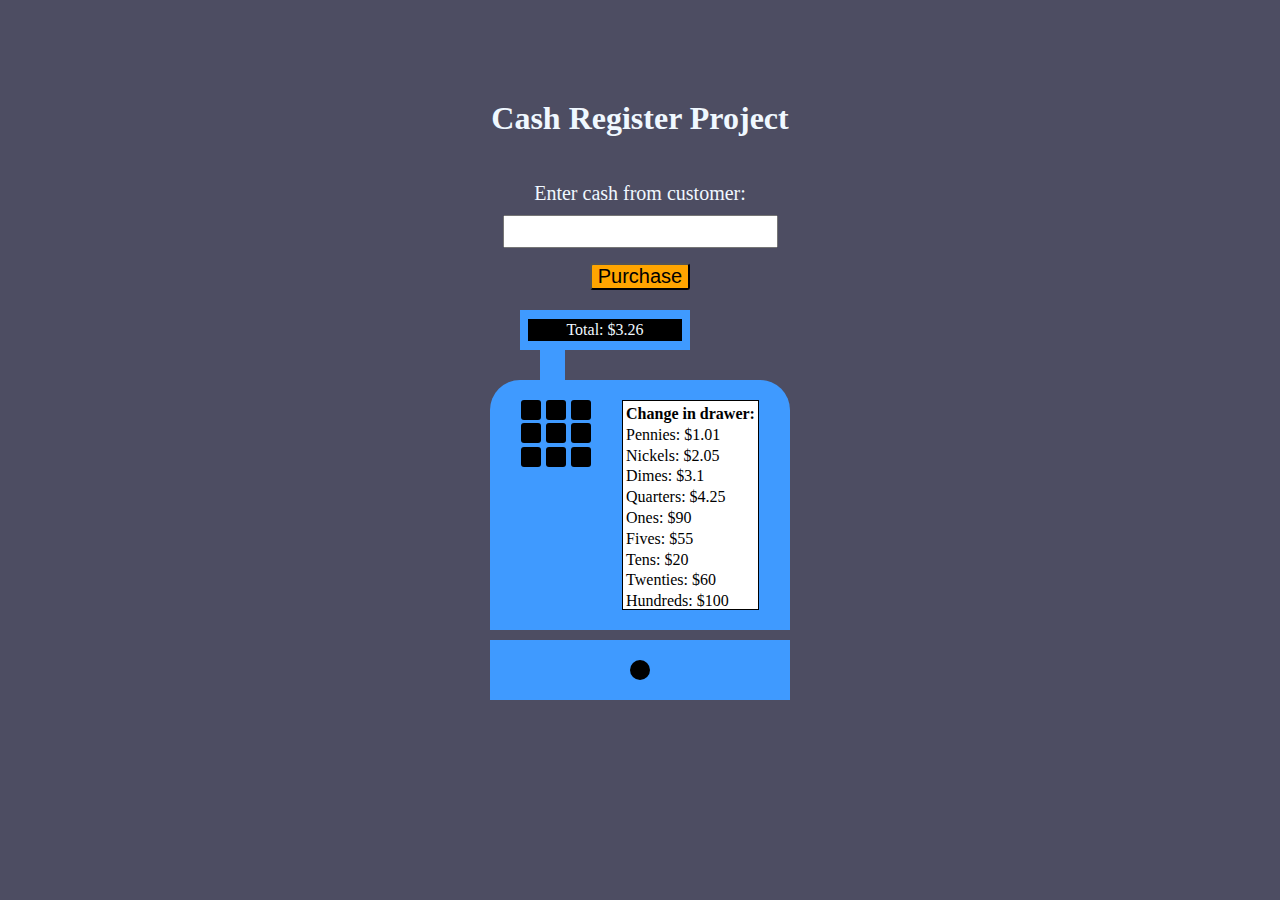
<file: CP Build a Cash Register Project/index.html>
<!DOCTYPE html>
<html lang="en">
<head>
    <meta charset="UTF-8">
    <meta http-equiv="X-UA-Compatible" content="IE=edge">
    <meta name="viewport" content="width=device-width, initial-scale=1.0">
    <title>Cash Register Project</title>
    <link rel="stylesheet" href="styles.css">
</head>
<body>
    <main>
        <h1>Cash Register Project</h1>
        <div id="change-due"></div>
        <div id="for-cash-input">
            <label id="cash-label" for="cash">Enter cash from customer:</label>
            <input type="number" id="cash">
            <button id="purchase-btn">Purchase</button>
        </div>
        <div id="cash-drawer">
            <div id="first" class="drawer-body">
                <div class="parts" id="screen">
                    <p id="price-txt">Total: $<span id="price">3.26</span></p>
                </div>
            </div>
            <div id="second" class="drawer-body"></div>
            <div id="third" class="drawer-body">
                <div id="btns-container">
                    <div class="parts btns"></div>
                    <div class="parts btns"></div>
                    <div class="parts btns"></div>
                    <div class="parts btns"></div>
                    <div class="parts btns"></div>
                    <div class="parts btns"></div>
                    <div class="parts btns"></div>
                    <div class="parts btns"></div>
                    <div class="parts btns"></div>
                </div>
                <div id="cid">

                    <div id="cid-screen">
                        <p>Pennies: $<span id="pennies" class="cid">1.01</span></p>
                        <p>Nickels: $<span id="nickels" class="cid">2.05</span></p>
                        <p>Dimes: $<span id="dimes"  class="cid">3.1</span></p>
                        <p>Quaters: $<span id="quaters" class="cid">4.25</span></p>
                        <p>Ones: $<span id="ones" class="cid">90</span></p>
                        <p>Fives: $<span id="fives" class="cid">55</span></p>
                        <p>Tens: $<span id="tens" class="cid">20</span></p>
                        <p>Twenties: $<span id="twenties" class="cid">60</span></p>
                        <p>Hundreds: $<span id="hundreds" class="cid">100</span></p>
                    </div>
                </div>
            </div>
            <div id="forth" class="drawer-body">
                <div id="circle" class="parts"></div>
            </div>
        </div>
    </main>
    <script src="script.js"></script>
</body>
</html>
</file>
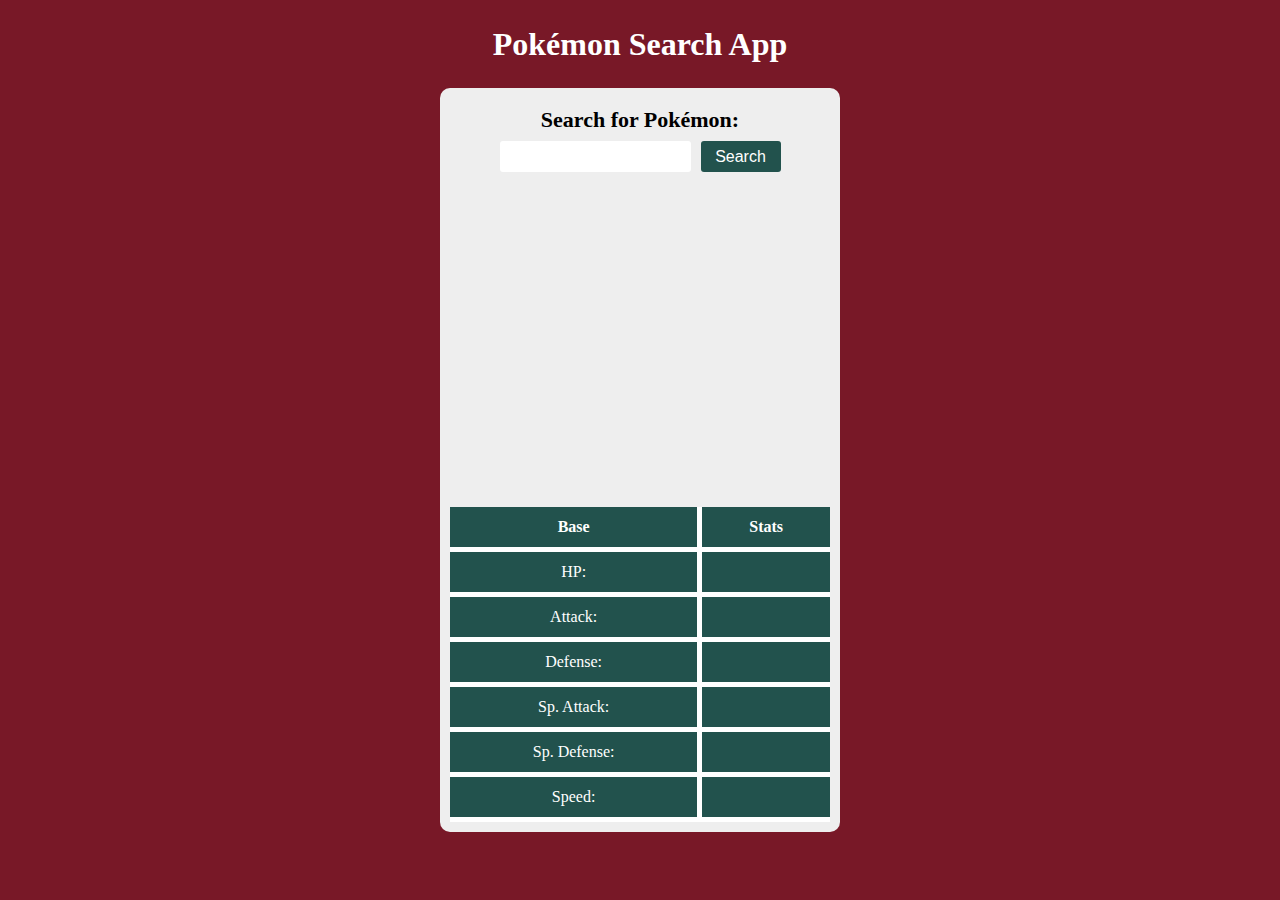
<file: CP Build a Pokémon Search App Project/index.html>
<!DOCTYPE html>
<html lang="en">
<head>
    <meta charset="UTF-8">
    <meta http-equiv="X-UA-Compatible" content="IE=edge">
    <meta name="viewport" content="width=device-width, initial-scale=1.0">
    <title>Pokémon Search App
    </title>
    <link rel="stylesheet" href="styles.css">
</head>
<body>
    <main>
        <h1>Pokémon Search App
        </h1>
        <div id="container">
            <form role="search" id="search-form">
                <label>Search for Pokémon:</label>
                <input type="text" id="search-input" required>
                <button id="search-button">Search</button>
            </form>
            <div id="result-screen">
                <div id="1div">
                    <span id="pokemon-name"></span>
                    <span id="pokemon-id"></span>
                </div>
                <div id="2div">
                    <span id="weight"></span>
                    <span id="height"></span>
                </div>
                <div id="pic"></div>
                <div id="types"></div>
            </div>
            <table>
                <tbody>
                    <tr>
                        <th>Base</th>
                        <th>Stats</th>
                    </tr>
                    <tr>
                        <td>HP:</td>
                        <td id="hp"></td>
                    </tr>
                    <tr>
                        <td>Attack:</td>
                        <td id="attack"></td>
                    </tr>
                    <tr>
                        <td>Defense:</td>
                        <td id="defense"></td>
                    </tr>
                    <tr>
                        <td>Sp. Attack:</td>
                        <td id="special-attack"></td>
                    </tr>
                    <tr>
                        <td>Sp. Defense:</td>
                        <td id="special-defense"></td>
                    </tr>
                    <tr>
                        <td>Speed:</td>
                        <td id="speed"></td>
                    </tr>
                </tbody>
            </table>
        </div>
    </main>
    <script src="script.js"></script>
</body>
</html>
</file>
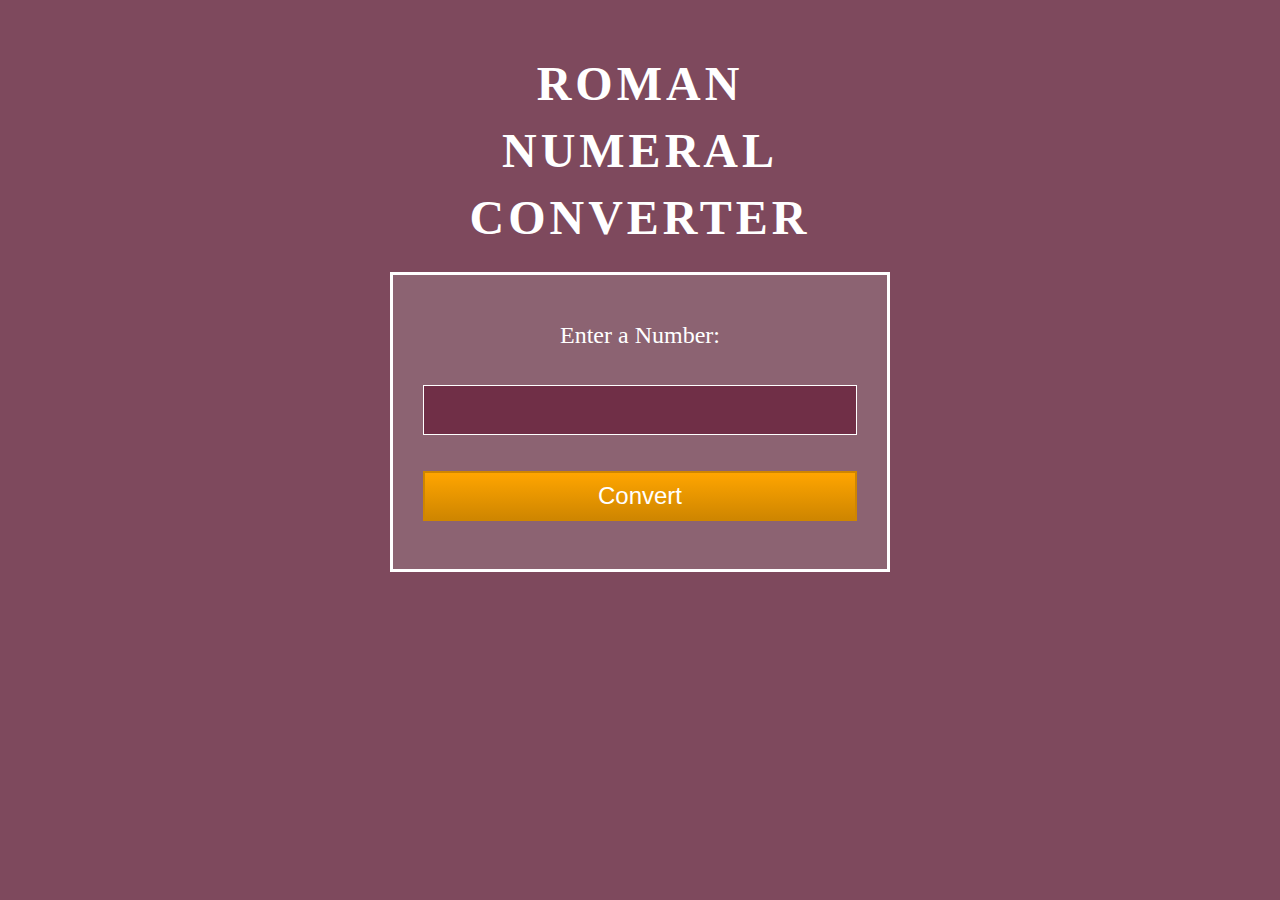
<file: CP Build a Roman Numeral Converter Project/index.html>
<!DOCTYPE html>
<html lang="en">
<head>
    <meta charset="UTF-8">
    <meta http-equiv="X-UA-Compatible" content="IE=edge">
    <meta name="viewport" content="width=device-width, initial-scale=1.0">
    <title>Roman Numeral Converter</title>
    <link rel="stylesheet" href="style.css">
</head>
<body>
    <h1>Roman<br>Numeral<br>Converter</h1>
    <form id="converter">
        <label id="number-input-label" for="number">Enter a Number:</label>
        <input id="number" type="number">
        <button id="convert-btn">Convert</button>
    </form>
    <div id="output" class="output hidden"></div>
    <script src="script.js"></script>
</body>
</html>
</file>
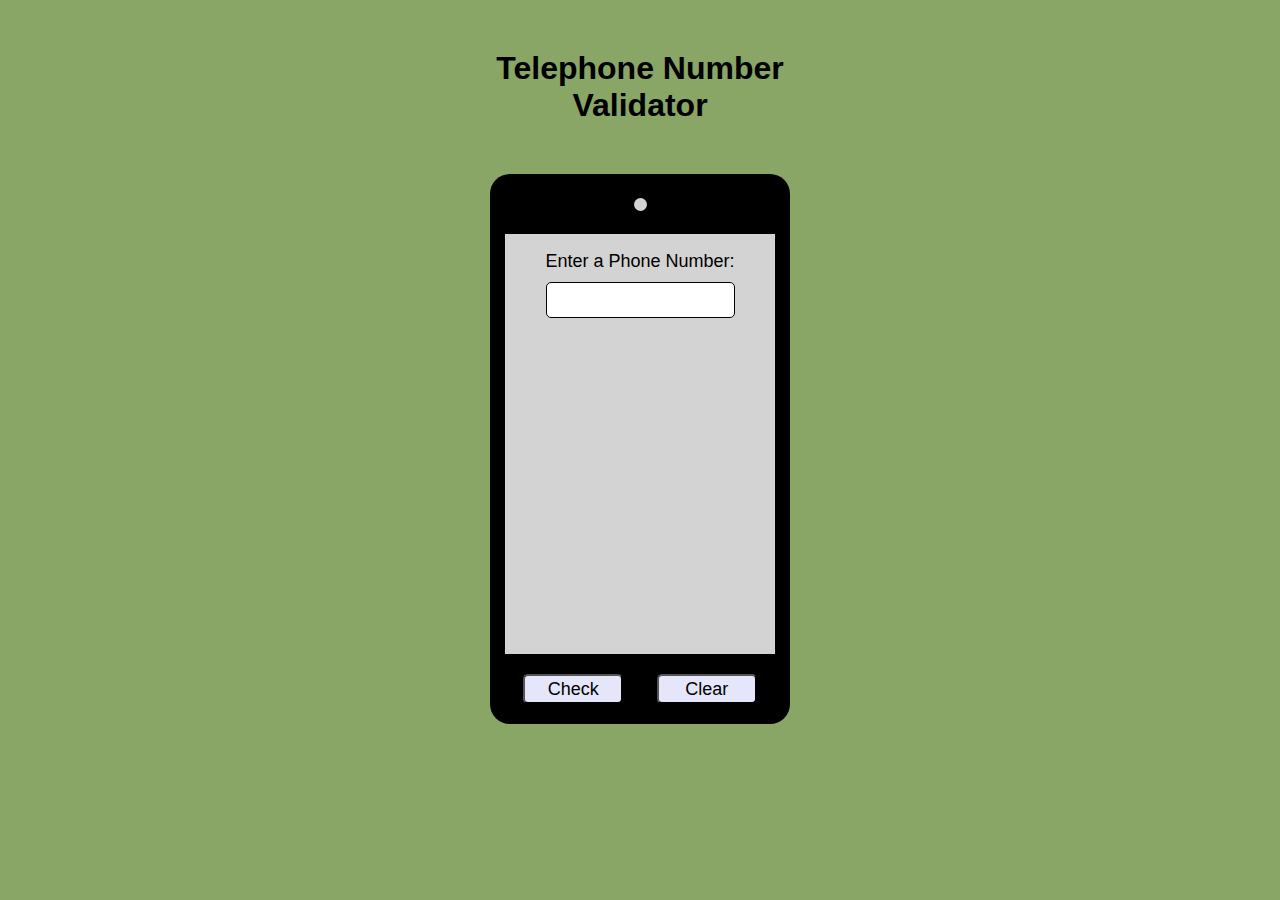
<file: CP Build a Telephone Number Validator Project/index.html>
<!DOCTYPE html>
<html lang="en">
<head>
    <meta charset="UTF-8">
    <meta http-equiv="X-UA-Compatible" content="IE=edge">
    <meta name="viewport" content="width=device-width, initial-scale=1.0">
    <title>Telephone Number Validator</title>
    <link rel="stylesheet" href="styles.css">
</head>
<body>
    <main>
        <h1 id="title">Telephone Number<br>Validator</h1>
        <div id="phone-container">
            <div id="phone-header">
                <div id="dot"></div>
            </div>
            <div id="phone-screen">
                <div id="user-provided">
                    <label for="user-provided" id="label">Enter a Phone Number:</label>
                    <input type="text" id="user-input">
                </div>
                <div id="results-div"></div>
            </div>
            <div id="phone-footer">
                <button id="check-btn" class="btn">Check</button>
                <button id="clear-btn" class="btn">Clear</button>
            </div>
        </div>
    </main>
    <script src="script.js"></script>
</body>
</html>
</file>
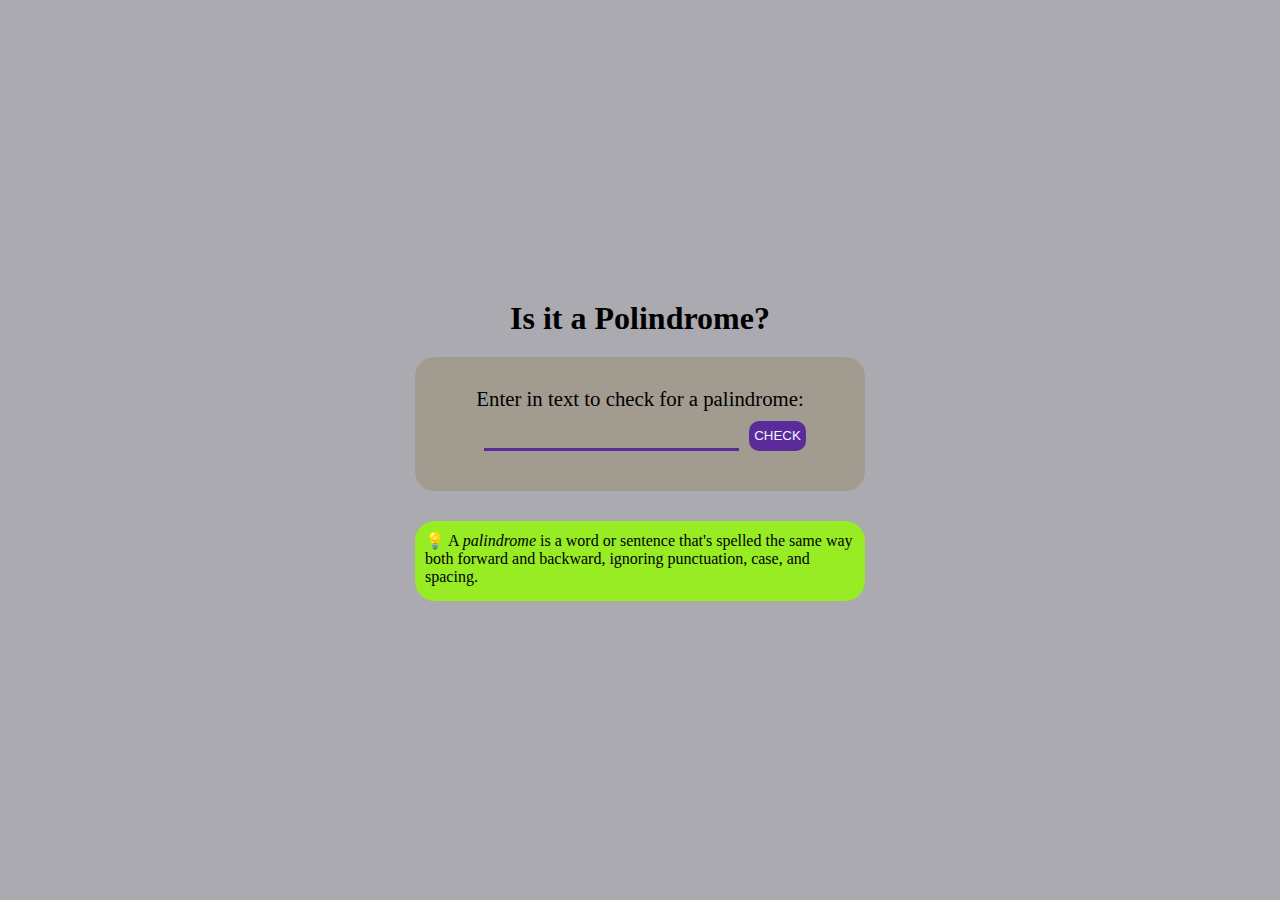
<file: CP Palindrome Checker Project/index.html>
<!DOCTYPE html>
<html lang="en">
<head>
    <meta charset="UTF-8">
    <meta http-equiv="X-UA-Compatible" content="IE=edge">
    <meta name="viewport" content="width=device-width, initial-scale=1.0">
    <link rel="stylesheet" href="styles.css">
    <title>Palindrome Checker</title>
</head>
<body>
    <h1>Is it a Polindrome?</h1>
    <div id="container">
        <label for="text-input">Enter in text to check for a palindrome:</label>
        <input type="text" id="text-input" >
        <button id="check-btn">CHECK</button>
        <div id="result"></div>
    </div>
    <div id="describe">
        <p>
            <span role="img" aria-label="light-bulb">💡</span>
            A <dfn>palindrome</dfn> is a word or sentence that's spelled the same
            way both forward and backward, ignoring punctuation, case, and
            spacing.
        </p>
    </div>
    <script src="script.js"></script>
</body>
</html>
</file>
<file: CP Build a Cash Register Project/styles.css>
*,
*::after,
*::before {
    padding: 0;
    margin: 0;
    box-sizing: border-box;
}

:root {
    --app-background-color: #4d4d62;
    --light-blue: #3F9AFF;
}

body {
    background-color: var(--app-background-color);
}

main {
    display: flex;
    flex-direction: column;
    justify-content: center;
    align-items: center;
    color: aliceblue;
}

h1 {
    margin-top: 100px;
    margin-bottom: 10px;
}

#change-due {
    margin-top: 10px;
    margin-bottom: 10px;
    line-height: 1.2;
    font-size: 20px;
    text-align: center;
    display: flex;
    justify-content: center;
    flex-direction: column;
}

#for-cash-input {
    margin-top: 10px;
    margin-bottom: 10px;
    display: flex;
    justify-content: center;
    flex-direction: column;
    align-items: center;
}

#cash-label {
    margin: 5px;
    font-size: 20px;
}

#cash {
    margin: 5px;
    padding: 3px;
    font-size: 20px;
}

#purchase-btn {
    margin: 10px;
    width: 100px;
    font-size: 20px;
    background-color: orange;
    border-radius: 3px;
}

#cash-drawer {
    width: 300px;
    height: 400px;
}

.parts {
    background-color: black;
}

#first {
    background-color: var(--light-blue);
    height: 40px;
    width: 170px;
    position: relative;
    left: 30px;
    display: flex;
    justify-content: center;
    align-items: center;
}

#screen {
    padding: 2px;
    width: 154px;
    text-align: center;
}

#second {
    background-color: var(--light-blue);
    height: 30px;
    width: 25px;
    position: relative;
    left: 50px;
}

#third {
    background-color: var(--light-blue);
    width: 100%;
    height: 250px;
    border-radius: 30px 30px 0 0px;
    display: flex;
    justify-content: space-evenly;
    padding-top: 20px;
}

#btns-container {
    width: 70px;
    height: 70px;
    display: flex;
    justify-content: space-between;
    flex-wrap: wrap;
}

.btns {
    width: 20px;
    height: 20px;
    border-radius: 3px;
}

#cid {
    background-color: white;
    color: black;
    padding: 3px;
    line-height: 1.3;
    height: 210px;
    border: 1px solid black;
}

#forth {
    background-color: var(--light-blue);
    margin-top: 10px;
    width: 100%;
    height: 60px;
    display: flex;
    justify-content: center;
    align-items: center;
}   

#circle {
    background-color: black;
    border-radius: 100%;
    width: 20px;
    height: 20px;
}
</file>
<file: CP Build a Pokémon Search App Project/styles.css>
*,
*::before,
*::after {
    box-sizing: border-box;
}

* {
    margin: 0;
}

body {
    line-height: 1.5;
    background-color: #781827;
    display: flex;
    justify-content: center;
    flex-direction: column;
    align-items: center;
}

h1 {
    color: white;
    display: flex;
    justify-content: center;
    margin: 20px;
}

#container {
    background-color: rgb(238, 238, 238);
    border-radius: 10px;
    display: flex;
    justify-content: center;
    flex-direction: column;
    align-items: center;
    width: 400px;
    padding: 10px;
}

form {
    display: flex;
    justify-content: center;
    align-items: center;
    flex-wrap: wrap;
    margin-bottom: 5px;
}

label {
    margin-top: 5px;
    margin-bottom: 5px;
    margin-left: 50px;
    margin-right: 50px;
    font-size: 22px;
    font-weight: 600;
}

#search-input {
    padding: 5px;
    font-size: 14px;
    border-radius: 3px;
    border: none;
    height: 31px;
}

#search-button {
    width: 80px;
    height: 31px;
    margin-left: 10px;
    background-color: #22524D;
    border: none;
    border-radius: 3px;
    color: white;
    font-size: 1em;
}

#result-screen {
    display: flex;
    flex-direction: column;
    width: 100%;
    min-height: 325px;
    font-family: Verdana, Geneva, Tahoma, sans-serif;
}

#pic {
    flex-grow: 2;
    display: flex;
    align-items: center;
    justify-content: center;
}

#sprite {
    width: 180px;
}

#types {
    min-height: 30px;
    display: flex;
    flex-wrap: wrap;
    justify-content: flex-start;
    gap: 5px;
}

.type {
    width: 66px;
    padding: 6px;
    font-size: 0.7rem;
    text-align: center;
    border-radius: 5px;
    background-color: red;
    text-transform: uppercase;
}

table {
    width: 100%;
    background-color: #22524D;
    color: white;
    border-collapse: collapse;
    border-color: white;
    margin-top: 5px;
}

th,
td {
    text-align: center;
    padding: 8px;
}

tr {
    border-bottom: 5px solid white;
}

th:nth-child(even),
td:nth-child(even) {
  border-left: 5px solid white;
}
</file>
<file: CP Build a Roman Numeral Converter Project/style.css>
* {
    box-sizing: border-box;
    margin: 0;
    padding: 0;
}

:root {
    --purple: #7E495D;
    --light-purple: #8C6372;
    --dark-purple: #702F47;
}

body {
    background-color: var(--purple);
    display: flex;
    flex-direction: column;
    height: 100vh;
    align-items: center;
    padding: 50px;
}

h1 {
    text-transform: uppercase;
    color: white;
    text-align: center;
    margin-bottom: 20px;
    line-height: 1.4;
    font-family:Cambria, Cochin, Georgia, Times, 'Times New Roman', serif;
    letter-spacing: 4px;
    font-size: 48px;
}

#converter {
    background-color: var(--light-purple);
    width: 100%;
    max-width: 500px;
    height: 300px;
    border: white solid 3px;
    padding: 30px;
    display: flex;
    justify-content: space-around;
    flex-direction: column;
    align-items: center;
}

#number-input-label {
    color: white;
    font-family:Cambria, Cochin, Georgia, Times, 'Times New Roman', serif;
    font-size: 24px;
}

#number {
    height: 50px;
    font-size: 24px;
    width: 100%;
    background-color: var(--dark-purple);
    color: white;
    border: white solid 1px;
    outline: none;
}

button {
    height: 50px;
    width: 100%;
    background-image: linear-gradient(orange, rgb(207, 134, 0));
    color: white;
    outline: none;
    cursor: pointer;
    font-size: 24px;
    border: rgb(207, 134, 0) solid 2px;
}

.output {
    background-color: var(--light-purple);
    width: 100%;
    max-width: 500px;
    color: white;
    border: white solid 3px;
    padding: 30px;
    margin-top: 20px;
    text-align: center;
    font-size: 24px;
}

.alert {
    background-color: #DF625F;
    border: #C31A16 solid 3px;
    color: #C31A16;
    font-size: 24px;
}

.hidden {
    display: none;
}
</file>
<file: CP Build a Telephone Number Validator Project/styles.css>
* {
    box-sizing: border-box;
    padding: 0;
    margin: 0;
}

body {
    background-color: #89A666;
}

main {
    display: flex;
    justify-content: center;
    align-items: center;
    flex-direction: column;
    text-align: center;
}

#title {
    font-family: sans-serif;
    margin-top: 50px;
}

#phone-container {
    background-color: black;
    width: 300px;
    height: 550px;
    border-radius: 20px;
    display: flex;
    justify-content: center;
    align-items: center;
    flex-direction: column;
    margin-top: 50px ;
}

#phone-header {
    display: flex;
    justify-content: center;
    align-items: center;
    width: 100%;
    height: 60px;
}

#dot {
    background-color: lightgrey;
    width: 13px;
    height: 13px;
    border-radius: 100%;
}

#phone-screen {
    background-color: lightgrey;
    width: 90%;
    height: 420px;
}

#user-provided {
    display: flex;
    justify-content: center;
    align-items: center;
    flex-direction: column;
    width: 100%;
    height: 100px;
}

#label {
    margin-bottom: 10px;
    font-family: sans-serif;
    font-size: 18px;
}

#user-input {
    width: 70%;
    height: 36px;
    border-radius: 5px;
    border: black solid 1px;
    text-align: center;
    font-size: 24px;
}

#results-div {
    text-align: center;
    font-size: 18px;
    width: 100%;
    height: 320px;
}

#phone-footer {
    display: flex;
    justify-content: space-evenly;
    align-items: center;
    width: 100%;
    height: 70px;
}

.btn {
    background-color: lavender;
    width: 100px;
    height: 30px;
    border-radius: 5px;
    font-size: 18px;
}
</file>
<file: CP Palindrome Checker Project/styles.css>
* {
    margin: 0;
    padding: 0;
    box-sizing: border-box;
  }

body {
    background-color: #AAAAB0;
    font-family: Cambria, Cochin, Georgia, Times, 'Times New Roman', serif;
    display: flex;
    justify-content: center;
    flex-direction: column;
    align-items: center;
    width: 100%;
    min-height: 100vh;
    position: relative;
}

#container {
    width: min(100vw, 450px);
    background-color: rgb(161, 156, 143);
    padding: 30px;
    border-radius: 20px;
    display: flex;
    justify-content: center;
    align-items: center;
    flex-wrap: wrap;
    margin-top: 20px;
    margin-bottom: 30px;
}

#describe {
    background-color: #97EC23;
    padding: 10px 10px 15px
    10px;
    border-radius: 20px;
    display: flex;
    justify-content: center;
    width: min(100vw, 450px);
}

label {
    font-size: 1.3rem;
}

#text-input {
    margin: 10px;
    background-color: rgb(161, 156, 143);
    border: none;
    height: 30px;
    text-align: center;
    font-size: 1.3rem;
    font-family: Cambria, Cochin, Georgia, Times, 'Times New Roman', serif;
    border-bottom: 3px solid #5B2B9B;
}

#check-btn {
    background-color: #5B2B9B;
    border: none;
    height: 30px;
    padding: 5px;
    color:aliceblue;
    border-radius: 10px;
}
</file>
